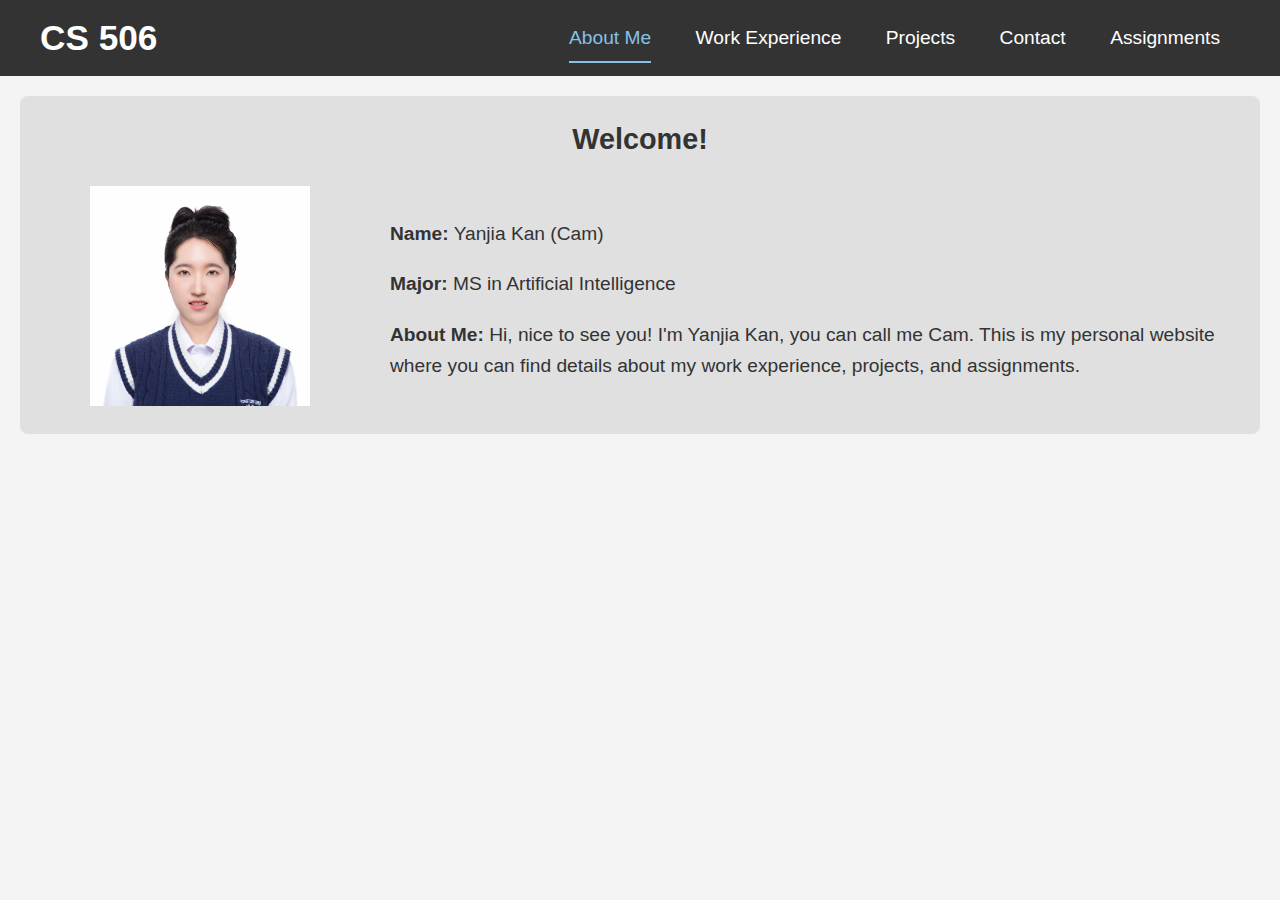
<file: index.html>
<!DOCTYPE html>
<html lang="en">
<head>
    <meta charset="UTF-8">
    <meta name="viewport" content="width=device-width, initial-scale=1.0">
    <title>About Me</title>
    <link rel="stylesheet" href="style.css">
</head>
<body>
    <header>
        <div class="header-content">
            <span class="course-code">CS 506</span>
            <nav>
                <ul>
                    <li><a href="index.html" class="active">About Me</a></li>
                    <li><a href="work-experience.html">Work Experience</a></li>
                    <li><a href="projects.html">Projects</a></li>
                    <li><a href="contact.html">Contact</a></li>
                    <li><a href="assignments.html">Assignments</a></li>
                </ul>
            </nav>
        </div>
    </header>
    <section>
        <h2>Welcome!</h2>
        <div class="profile-container">
            <div class="profile-image">
                <img src="pothoOfMyself.jpg" alt="Your Photo">
            </div>
            <div class="profile-details">
                <p><strong>Name:</strong> Yanjia Kan (Cam)</p>
                <p><strong>Major:</strong> MS in Artificial Intelligence</p>
                <p><strong>About Me:</strong> Hi, nice to see you! I'm Yanjia Kan, you can call me Cam. 
                    This is my personal website where you can find details about my work experience, projects, and assignments.</p>
            </div>
        </div>
    </section>
</body>
</html>
</file>
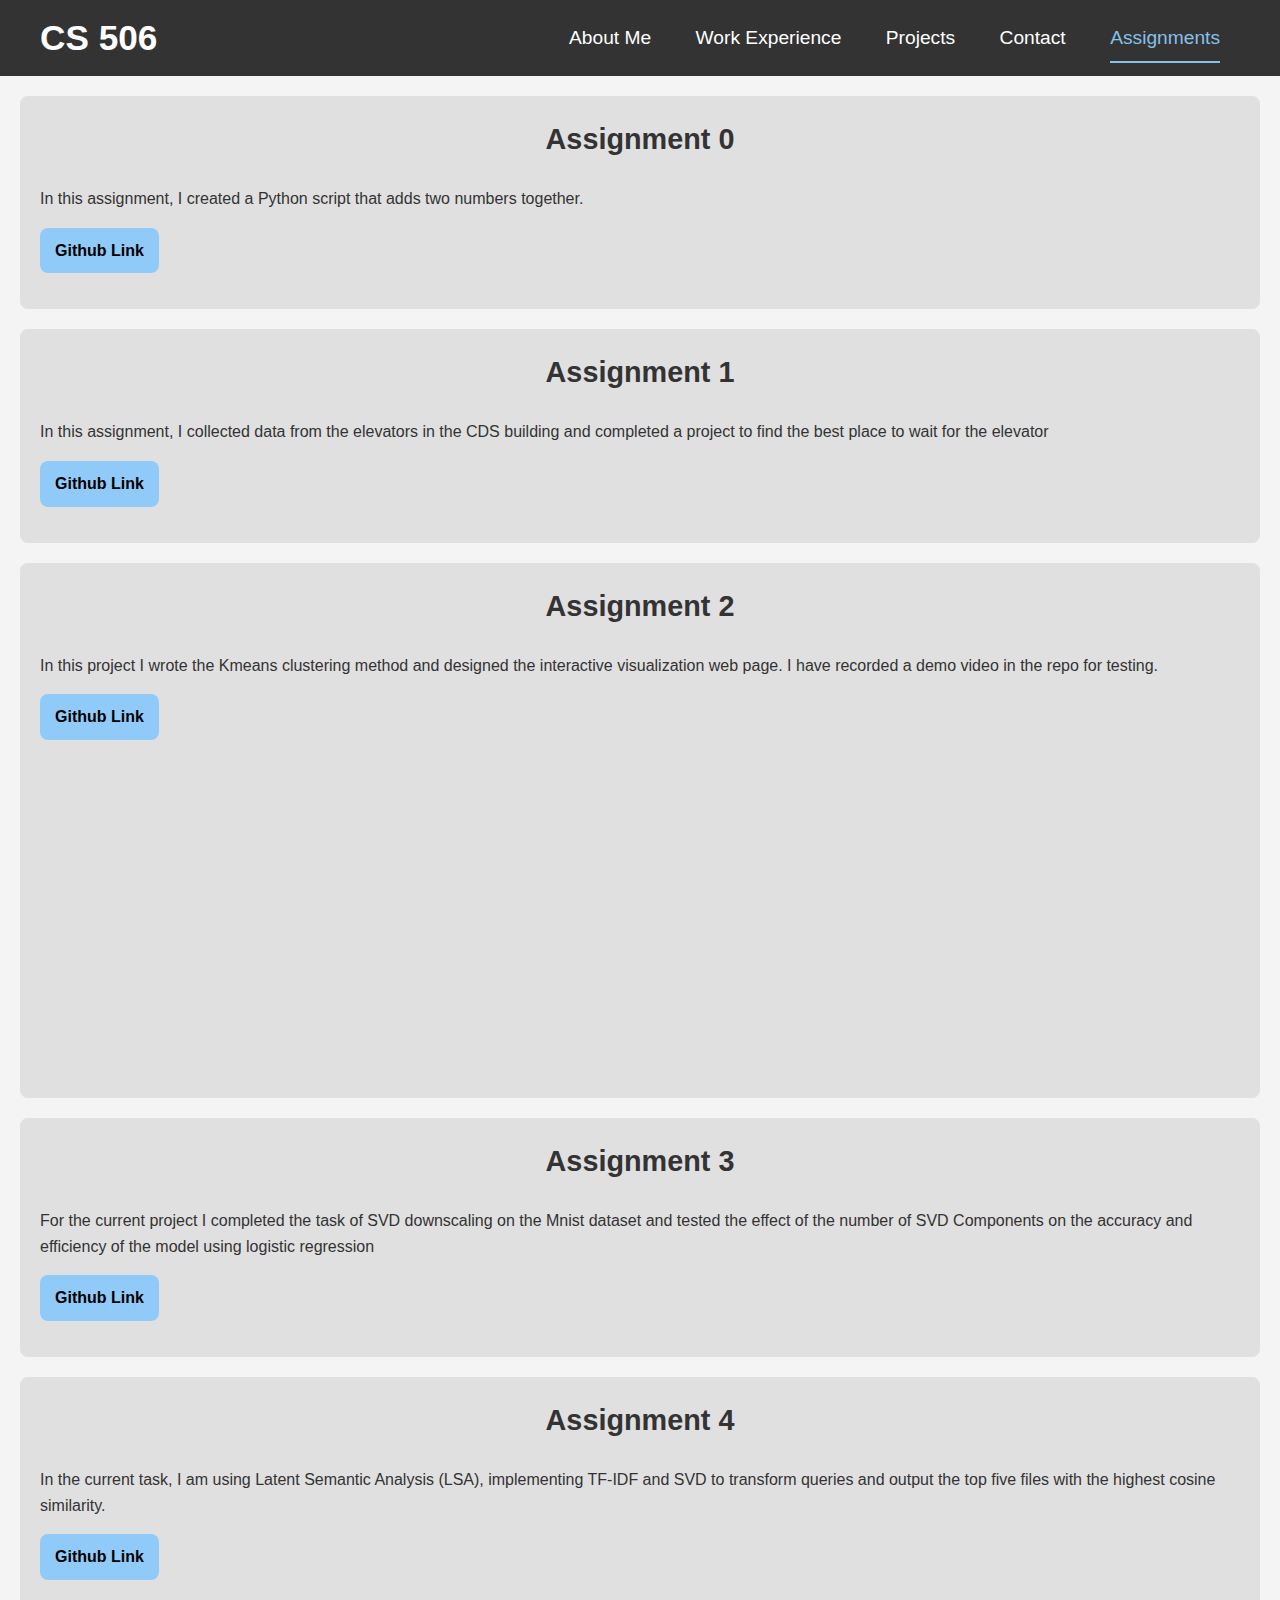
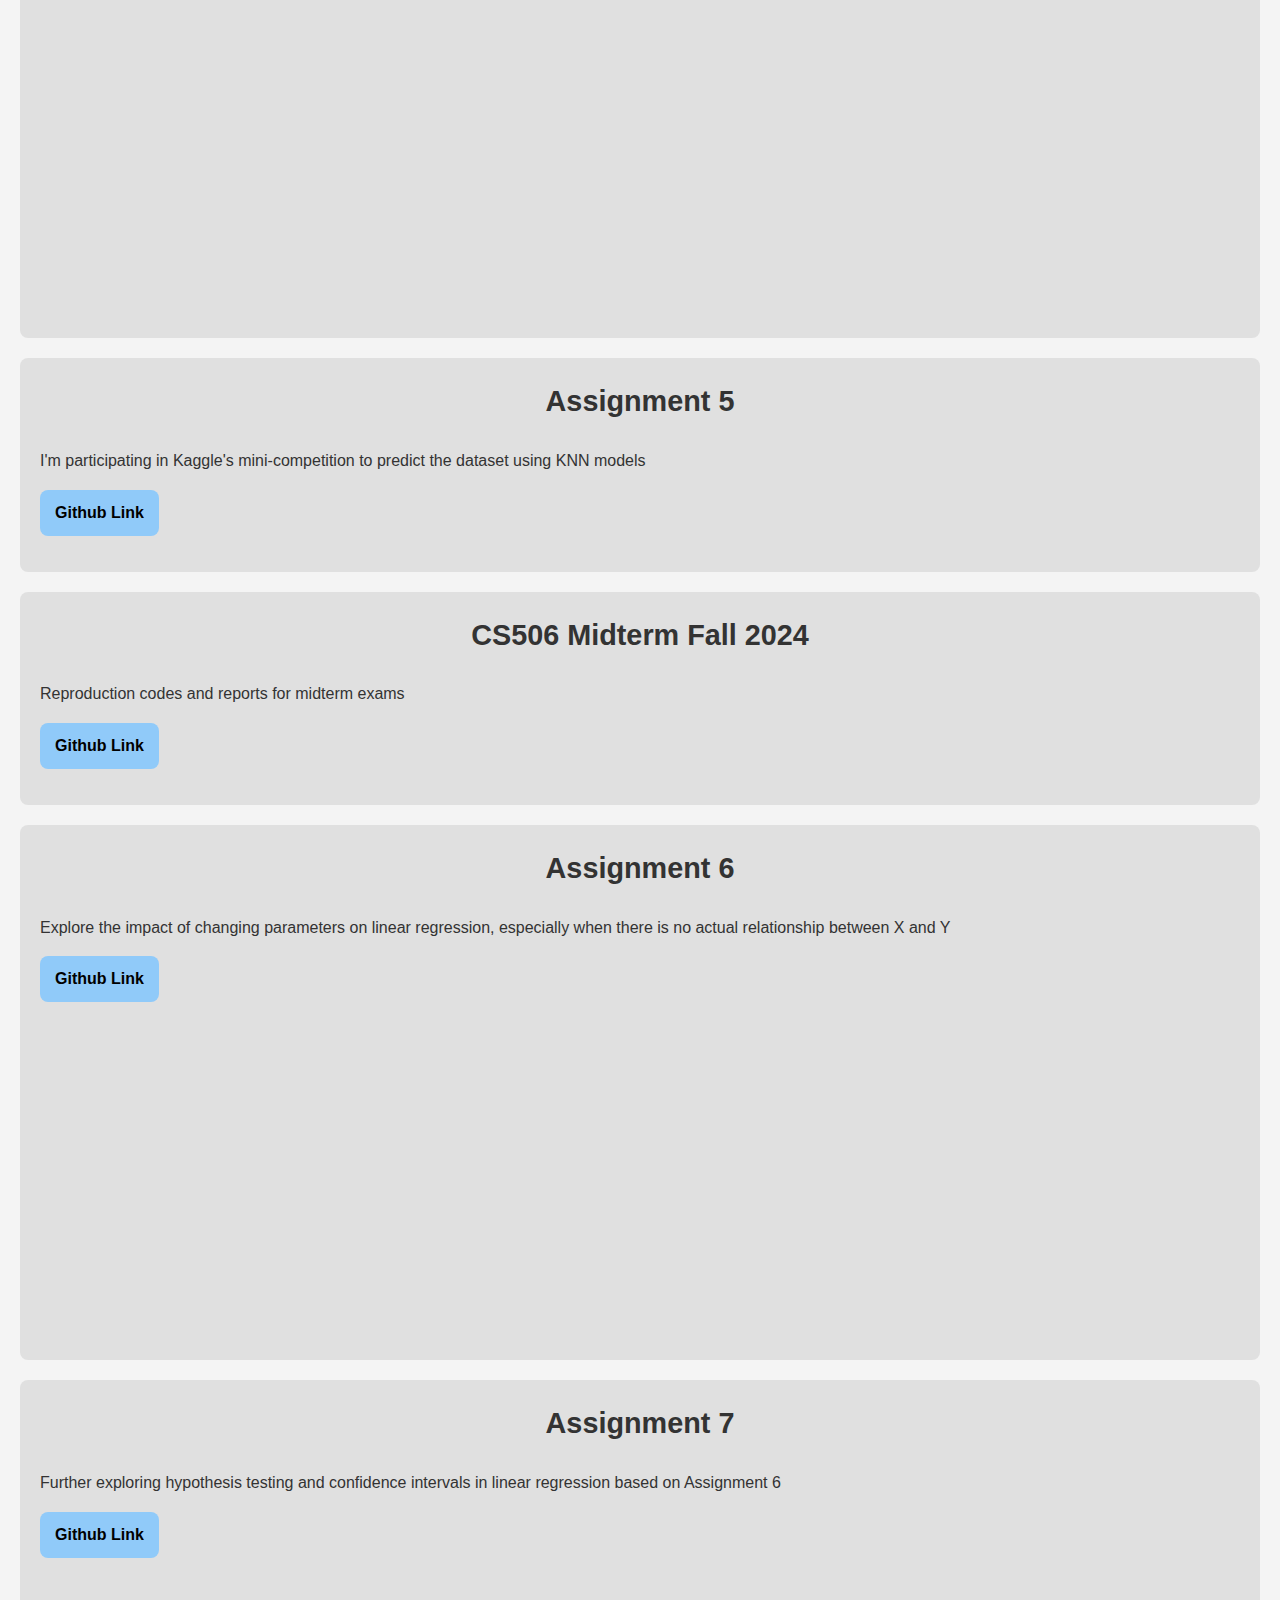
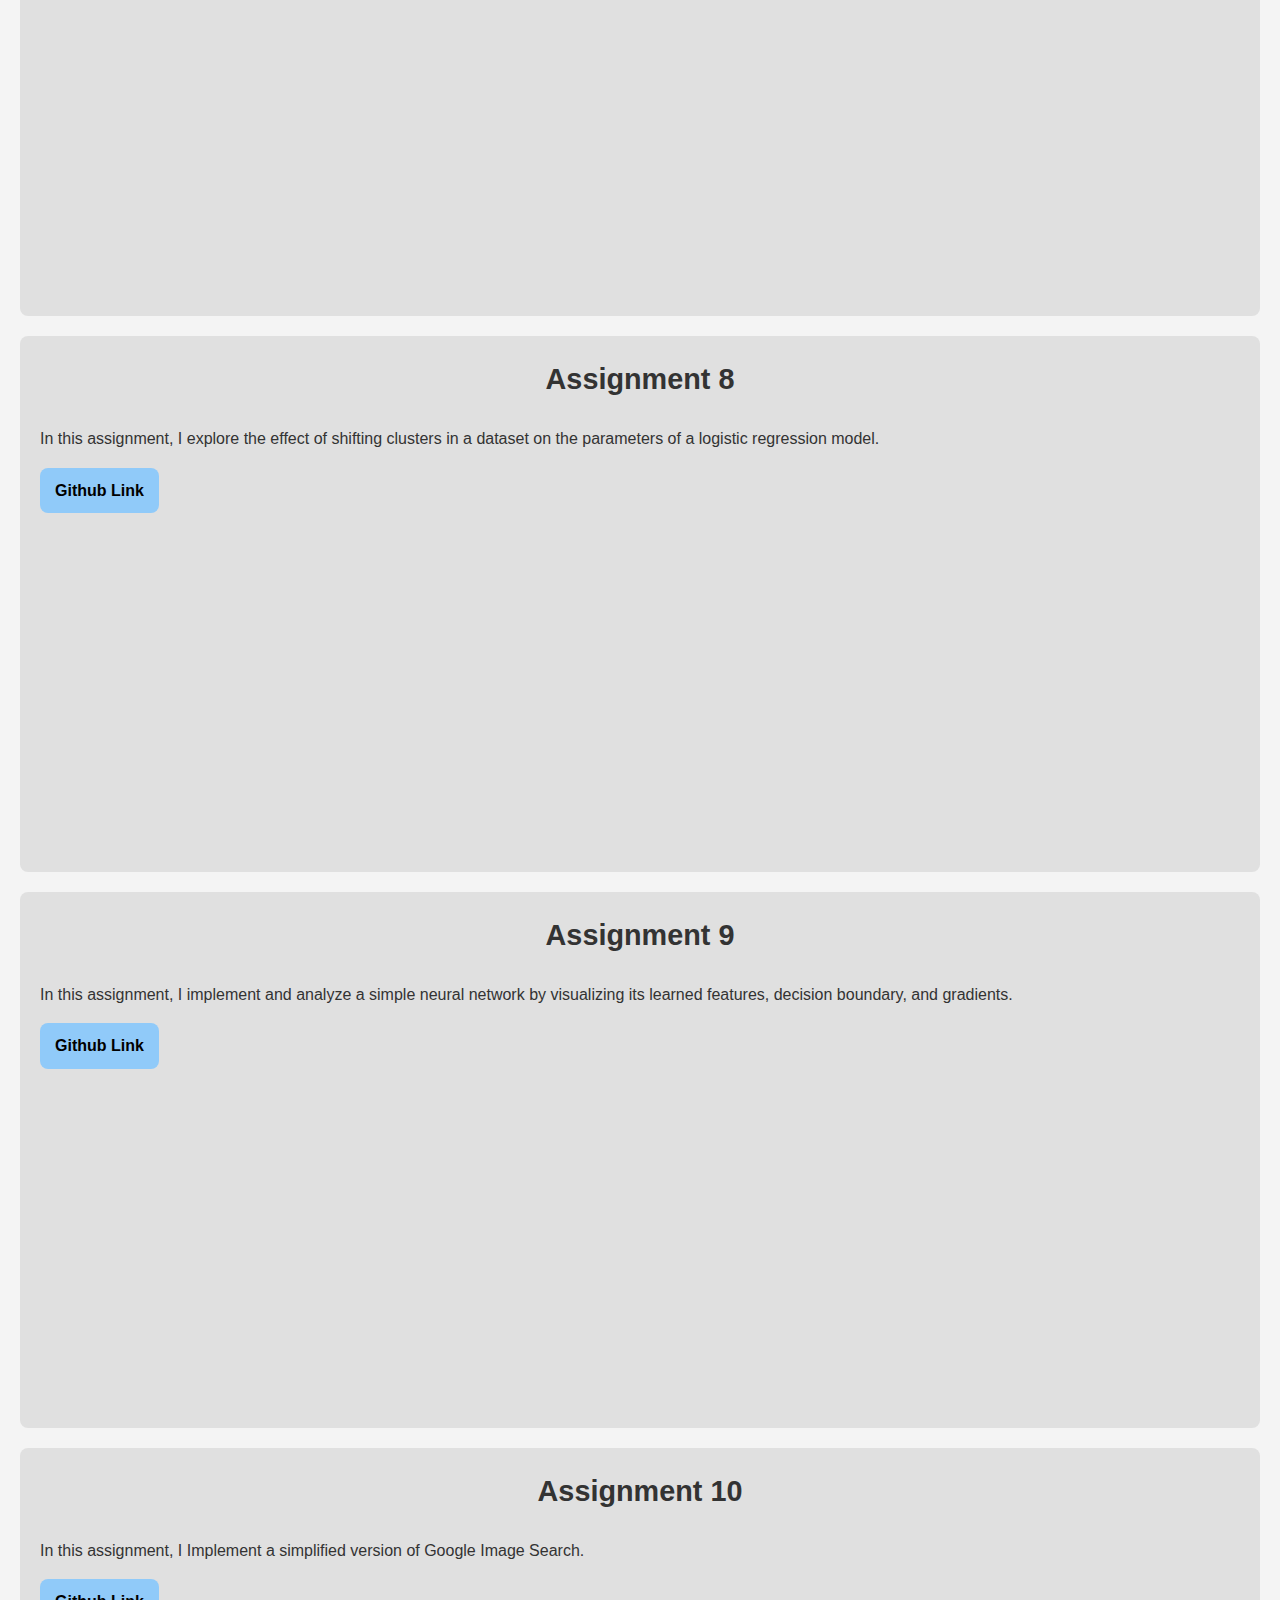
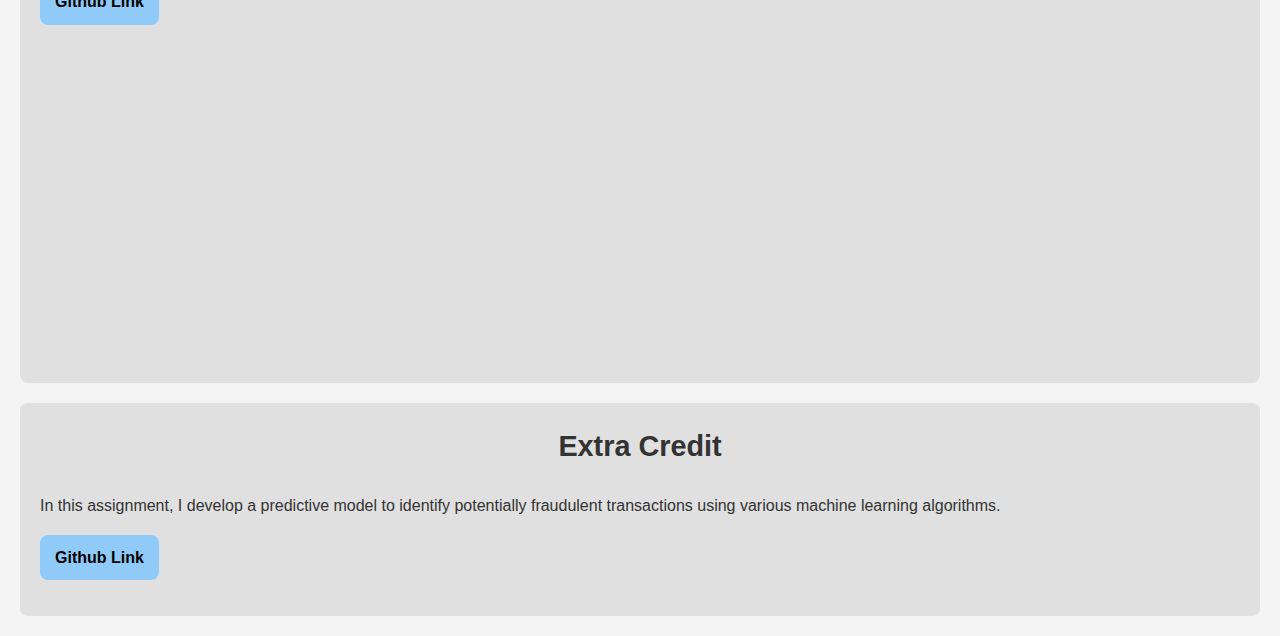
<file: assignments.html>
<!DOCTYPE html>
<html lang="en">
<head>
    <meta charset="UTF-8">
    <meta name="viewport" content="width=device-width, initial-scale=1.0">
    <title>Assignments</title>
    <link rel="stylesheet" href="style.css">
</head>
<body>
    <header>
        <div class="header-content">
            <span class="course-code">CS 506</span>
            <nav>
                <ul>
                    <li><a href="index.html">About Me</strong></a></li>
                    <li><a href="work-experience.html">Work Experience</a></li>
                    <li><a href="projects.html">Projects</a></li>
                    <li><a href="contact.html">Contact</a></li>
                    <li><a href="assignments.html" class="active">Assignments</a></li>
                </ul>
            </nav>
        </div>
    </header>
    <section>
        <h2>Assignment 0</h2>
        <p>In this assignment, I created a Python script that adds two numbers together.</p>
        <p>
            <a href="https://github.com/CamKan/kyjbu-assignment-0.git" class="github-link" target="_blank">Github Link</a>
        </p>
    </section>
    <section>
        <h2>Assignment 1</h2>
        <p>In this assignment, I collected data from the elevators 
            in the CDS building and completed a project to find the best place to wait for the elevator</p>
        <p>
            <a href="https://github.com/CamKan/bu_kyjbu-assignment-1.git" class="github-link" target="_blank">Github Link</a>
        </p>
    </section>
    <section>
        <h2>Assignment 2</h2>
        <p>In this project I wrote the Kmeans clustering method and designed the interactive visualization web page.
        I have recorded a demo video in the repo for testing.</p>
        <p>
            <a href="https://github.com/CamKan/kyjbu-assignment-2.git" class="github-link" target="_blank">Github Link</a>
        </p>
        <iframe width="560" height="315" src="https://www.youtube.com/embed/U3l7GDTKZL8" frameborder="0" allow="accelerometer; autoplay; clipboard-write; encrypted-media; gyroscope; picture-in-picture" allowfullscreen></iframe>
    </section>
    <section>
        <h2>Assignment 3</h2>
        <p>For the current project I completed the task of SVD downscaling on the Mnist dataset and tested the effect of the number 
            of SVD Components on the accuracy and efficiency of the model using logistic regression</p>
        <p>
            <a href="https://github.com/CamKan/kyjbu-assignment-3.git" class="github-link" target="_blank">Github Link</a>
        </p>
    </section>
    <section>
        <h2>Assignment 4</h2>
        <p>In the current task, I am using Latent Semantic Analysis (LSA), implementing TF-IDF and SVD to transform queries and output the top five files with the highest cosine similarity.</p>
        <p>
            <a href="https://github.com/CamKan/kyjbu-assignment-4.git" class="github-link" target="_blank">Github Link</a>
        </p>
        <iframe width="560" height="315" src="https://www.youtube.com/embed/IF7YPur16Kk" frameborder="0" allow="accelerometer; autoplay; clipboard-write; encrypted-media; gyroscope; picture-in-picture" allowfullscreen></iframe>
    </section>
    <section>
        <h2>Assignment 5</h2>
        <p>I'm participating in Kaggle's mini-competition to predict the dataset using KNN models</p>
        <p>
            <a href="https://github.com/CamKan/kyjbu-assignment-5.git" class="github-link" target="_blank">Github Link</a>
        </p>
    </section>
    <section>
        <h2>CS506 Midterm Fall 2024</h2>
        <p>Reproduction codes and reports for midterm exams</p>
        <p>
            <a href="https://github.com/CamKan/kyjbu-Midterm.git" class="github-link" target="_blank">Github Link</a>
        </p>
    </section>
    <section>
        <h2>Assignment 6</h2>
        <p>Explore the impact of changing parameters on linear regression, especially when there is no actual relationship between X and Y</p>
        <p>
            <a href="https://github.com/CamKan/kyjbu-assignment-6.git" class="github-link" target="_blank">Github Link</a>
        </p>
        <iframe width="560" height="315" src="https://www.youtube.com/embed/XoVKZi9_FwQ" frameborder="0" allow="accelerometer; autoplay; clipboard-write; encrypted-media; gyroscope; picture-in-picture" allowfullscreen></iframe>
    </section>
    <section>
        <h2>Assignment 7</h2>
        <p>Further exploring hypothesis testing and confidence intervals in linear regression based on Assignment 6</p>
        <p>
            <a href="https://github.com/CamKan/kyjbu-assignment-7.git" class="github-link" target="_blank">Github Link</a>
        </p>
        <iframe width="560" height="315" src="https://www.youtube.com/embed/vav2EBwsIPI" frameborder="0" allow="accelerometer; autoplay; clipboard-write; encrypted-media; gyroscope; picture-in-picture" allowfullscreen></iframe>
    </section>
    <section>
        <h2>Assignment 8</h2>
        <p>In this assignment, I explore the effect of shifting clusters in a dataset on the parameters of a logistic regression model. </p>
        <p>
            <a href="https://github.com/CamKan/kyjbu-assignment-8.git" class="github-link" target="_blank">Github Link</a>
        </p>
        <iframe width="560" height="315" src="https://www.youtube.com/embed/xn2sJwynwXA" frameborder="0" allow="accelerometer; autoplay; clipboard-write; encrypted-media; gyroscope; picture-in-picture" allowfullscreen></iframe>
    </section>
    <section>
        <h2>Assignment 9</h2>
        <p>In this assignment, I implement and analyze a simple neural network by visualizing its learned features, decision boundary, and gradients.  </p>
        <p>
            <a href="https://github.com/CamKan/kyjbu-assignment-9.git" class="github-link" target="_blank">Github Link</a>
        </p>
        <iframe width="560" height="315" src="https://www.youtube.com/embed/2L_esQxHneU" frameborder="0" allow="accelerometer; autoplay; clipboard-write; encrypted-media; gyroscope; picture-in-picture" allowfullscreen></iframe>
    </section>
    <section>
        <h2>Assignment 10</h2>
        <p>In this assignment, I Implement a simplified version of Google Image Search.</p>
        <p>
            <a href="https://github.com/CamKan/kyjbu-assignment-10.git" class="github-link" target="_blank">Github Link</a>
        </p>
        <iframe width="560" height="315" src="https://www.youtube.com/embed/4_4WU9jkb6E" frameborder="0" allow="accelerometer; autoplay; clipboard-write; encrypted-media; gyroscope; picture-in-picture" allowfullscreen></iframe>
    </section>
    <section>
        <h2>Extra Credit</h2>
        <p>In this assignment, I develop a predictive model to identify potentially fraudulent transactions using various machine learning algorithms.</p>
        <p>
            <a href="https://github.com/CamKan/kyjbu-extra-credit.git" class="github-link" target="_blank">Github Link</a>
        </p>
    </section>

</body>
</html>
</file>
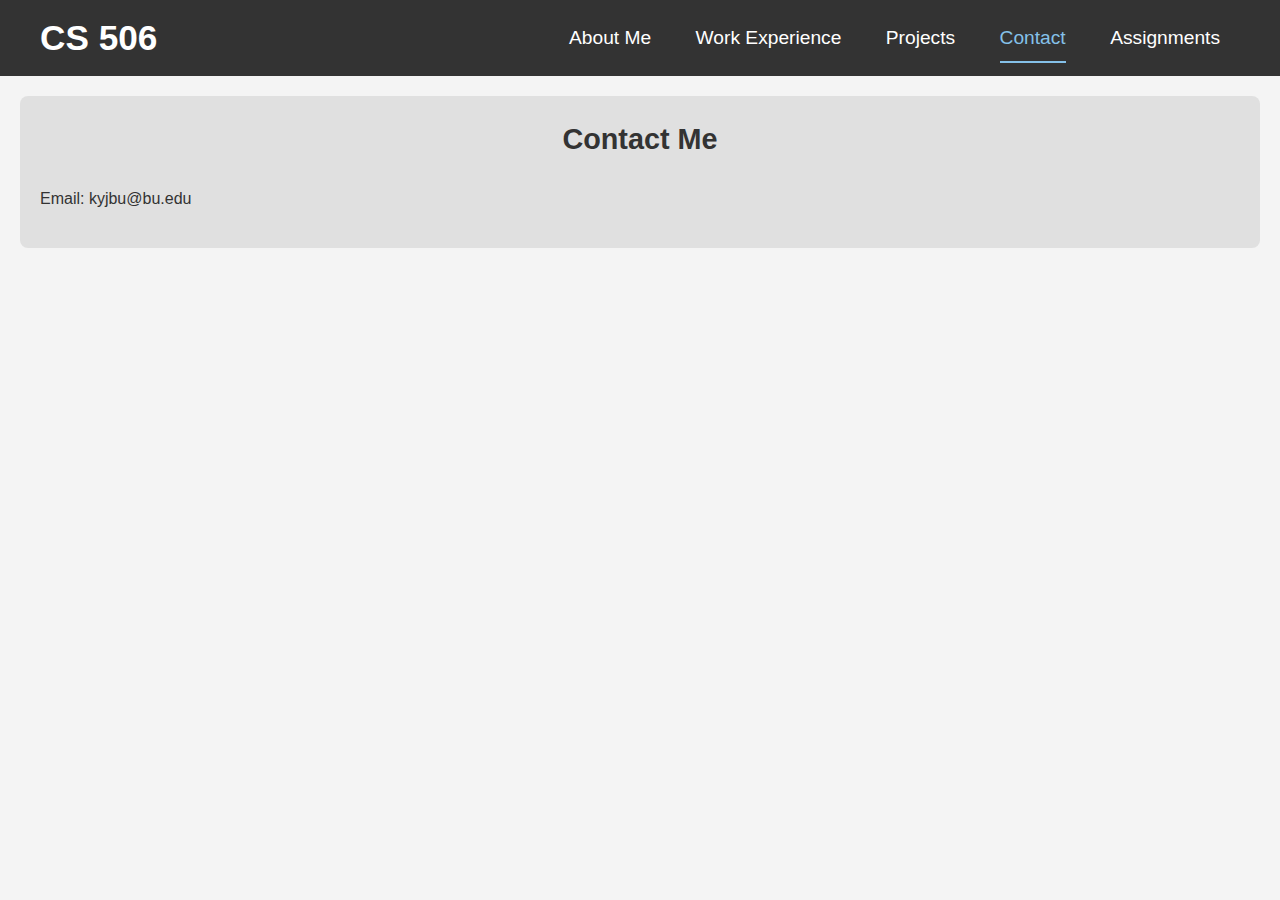
<file: contact.html>
<!DOCTYPE html>
<html lang="en">
<head>
    <meta charset="UTF-8">
    <meta name="viewport" content="width=device-width, initial-scale=1.0">
    <title>Contact</title>
    <link rel="stylesheet" href="style.css">
</head>
<body>
    <header>
        <div class="header-content">
            <span class="course-code">CS 506</span>
            <nav>
                <ul>
                    <li><a href="index.html">About Me</a></li>
                    <li><a href="work-experience.html">Work Experience</a></li>
                    <li><a href="projects.html">Projects</a></li>
                    <li><a href="contact.html" class="active">Contact</a></li>
                    <li><a href="assignments.html">Assignments</a></li>
                </ul>
            </nav>
        </div>
    </header>
    <section>
        <h2>Contact Me</h2>
        <p>Email: kyjbu@bu.edu</p>
        <!-- <p>LinkedIn: <a href="[LinkedIn URL]">[LinkedIn Name]</a></p> -->
    </section>
</body>
</html>
</file>
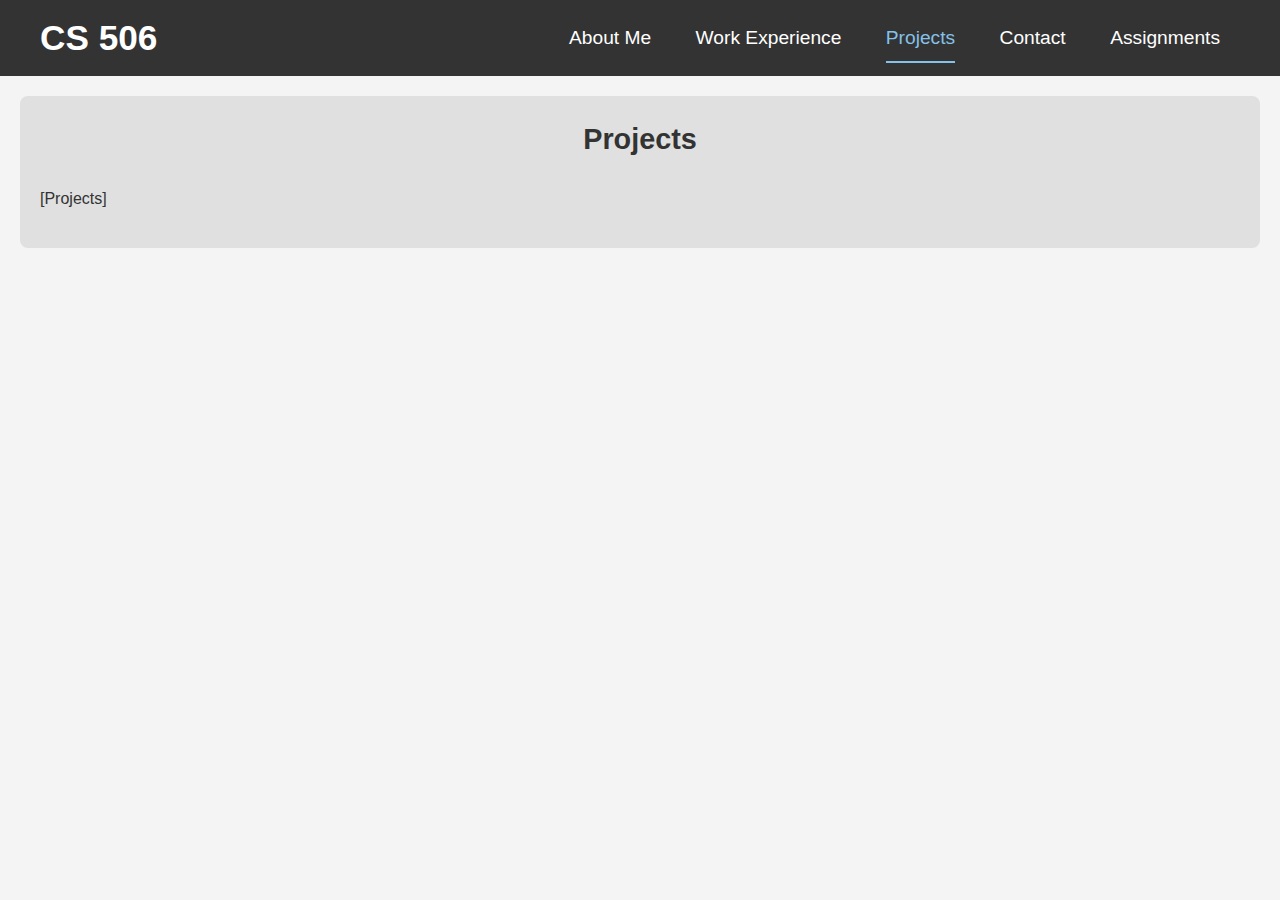
<file: projects.html>
<!DOCTYPE html>
<html lang="en">
<head>
    <meta charset="UTF-8">
    <meta name="viewport" content="width=device-width, initial-scale=1.0">
    <title>Projects</title>
    <link rel="stylesheet" href="style.css">
</head>
<body>
    <header>
        <div class="header-content">
            <span class="course-code">CS 506</span>
            <nav>
                <ul>
                    <li><a href="index.html">About Me</a></li>
                    <li><a href="work-experience.html">Work Experience</a></li>
                    <li><a href="projects.html" class="active">Projects</a></li>
                    <li><a href="contact.html">Contact</a></li>
                    <li><a href="assignments.html">Assignments</a></li>
                </ul>
            </nav>
        </div>
    </header>
    <section>
        <h2>Projects</h2>
        <p>[Projects]</p>
    </section>
</body>
</html>
</file>
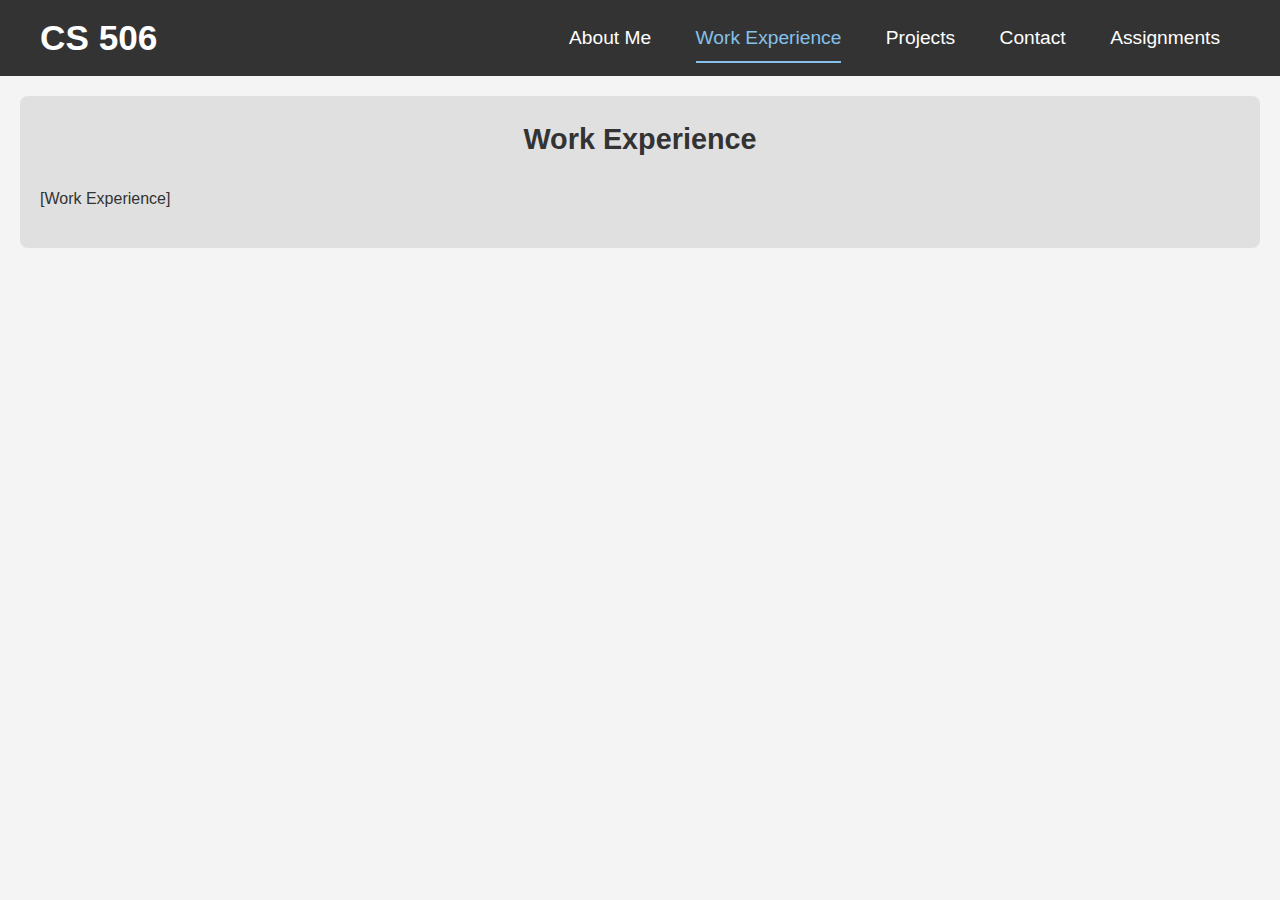
<file: work-experience.html>
<!DOCTYPE html>
<html lang="en">
<head>
    <meta charset="UTF-8">
    <meta name="viewport" content="width=device-width, initial-scale=1.0">
    <title>Work Experience</title>
    <link rel="stylesheet" href="style.css">
</head>
<body>
    <header>
        <div class="header-content">
            <span class="course-code">CS 506</span>
            <nav>
                <ul>
                    <li><a href="index.html">About Me</a></li>
                    <li><a href="work-experience.html" class="active">Work Experience</a></li>
                    <li><a href="projects.html">Projects</a></li>
                    <li><a href="contact.html">Contact</a></li>
                    <li><a href="assignments.html">Assignments</a></li>
                </ul>
            </nav>
        </div>
    </header>
    <section>
        <h2>Work Experience</h2>
        <p>[Work Experience]</p>
    </section>
</body>
</html>
</file>
<file: style.css>
/* General Styles */
body {
    font-family: Arial, sans-serif;
    line-height: 1.6;
    margin: 0;
    padding: 0;
    background-color: #f4f4f4;
    color: #333;
}

header {
    background: #333;
    color: #fff;
    padding: 10px 0;
    text-align: left;
}

.header-content {
    display: flex;
    align-items: center;
    justify-content: space-between;
    padding: 0 40px;
}

.course-code {
    font-size: 2.2em;
    font-weight: bold;
}

nav ul {
    list-style: none;
    padding: 0;
    margin: 0;
}

nav ul li {
    display: inline;
    margin: 0 20px;
}

nav ul li a {
    color: #fff;
    text-decoration: none;
    font-size: 1.2em;
    padding-bottom: 5px;
    position: relative;
    transition: color 0.3s ease, border-bottom 0.3s ease; /* 添加平滑过渡效果 */
}

nav ul li a {
    color: #fff;
    text-decoration: none;
    font-size: 1.2em;
    padding-bottom: 5px;
    position: relative;
    transition: color 0.3s ease, border-bottom 0.3s ease; /* 添加平滑过渡效果 */
}

nav ul li a:hover {
    color: #85c1e9; /* 更淡的蓝色 */
}

nav ul li a:hover::after {
    content: ''; /* 使用伪元素生成横线 */
    position: absolute;
    left: 0;
    right: 0;
    bottom: -10px; /* 让横线靠近黑色背景板底部 */
    height: 2px;
    background-color: #85c1e9; /* 与hover颜色匹配的淡蓝色 */
    transition: background-color 0.3s ease;
}

/* 样式变化：为 active 类的链接设置蓝色字体和蓝色横线 */
nav ul li a.active {
    color: #85c1e9; /* 蓝色字体 */
}

nav ul li a.active::after {
    content: '';
    position: absolute;
    left: 0;
    right: 0;
    bottom: -10px; /* 横线下移 */
    height: 2px;
    background-color: #85c1e9; /* 蓝色横线 */
}

/* 确保链接在 hover 状态时保持颜色 */
nav ul li a.active:hover {
    color: #85c1e9;
}

section {
    padding: 20px;
    background-color: #e0e0e0; /* 灰色背景 */
    border-radius: 8px; /* 圆角矩形 */
    margin: 20px auto; /* 自动水平居中 */
    max-width: 1200px; /* 可选：设置最大宽度 */
}


h2 {
    margin-top: 0;
    text-align: center;
    font-size: 1.8em; /* 增大字体 */
}
h21 {
    margin-top: 0;
    text-align: center;
    font-size: 1.8em; /* 增大字体 */
}

.profile-container {
    display: flex;
    align-items: center;
    justify-content: center;
    margin-top: 20px; /* 添加一些间距 */
}

.profile-image img {
    width: 220px; /* 控制头像大小 */
    height: 220px;
    /* border-radius: 50%; 使头像变为圆形 */
    margin-left: 50px;
    margin-right: 80px; /* 头像和个人信息之间的间距 */
}

.profile-details {
    text-align: left; /* 使个人信息靠左对齐 */
    font-size: 1.2em; /* 增大字体 */
}

.profile-details p {
    margin: 20px 0; /* 调整每个字段之间的间距 */
}

/* Assignments page */
a {
    color: #333;
    text-decoration: none;
}

a:hover {
    color: #555;
}

/* GitHub 链接样式 */
.github-link {
    display: inline-block;
    background-color: #90caf9; /* 淡蓝色背景 */
    color: #000; /* 黑色字体 */
    font-weight: bold; /* 加粗字体 */
    text-decoration: none; /* 去掉下划线 */
    padding: 10px 15px; /* 内边距，增加点击区域 */
    border-radius: 8px; /* 圆角矩形 */
}

.github-link:hover {
    background-color: #42a5f5; /* 鼠标悬停时，背景变深一点 */
    color: #000; /* 保持黑色字体 */
    text-decoration: underline; /* 鼠标悬停时添加下划线 */
}
</file>
